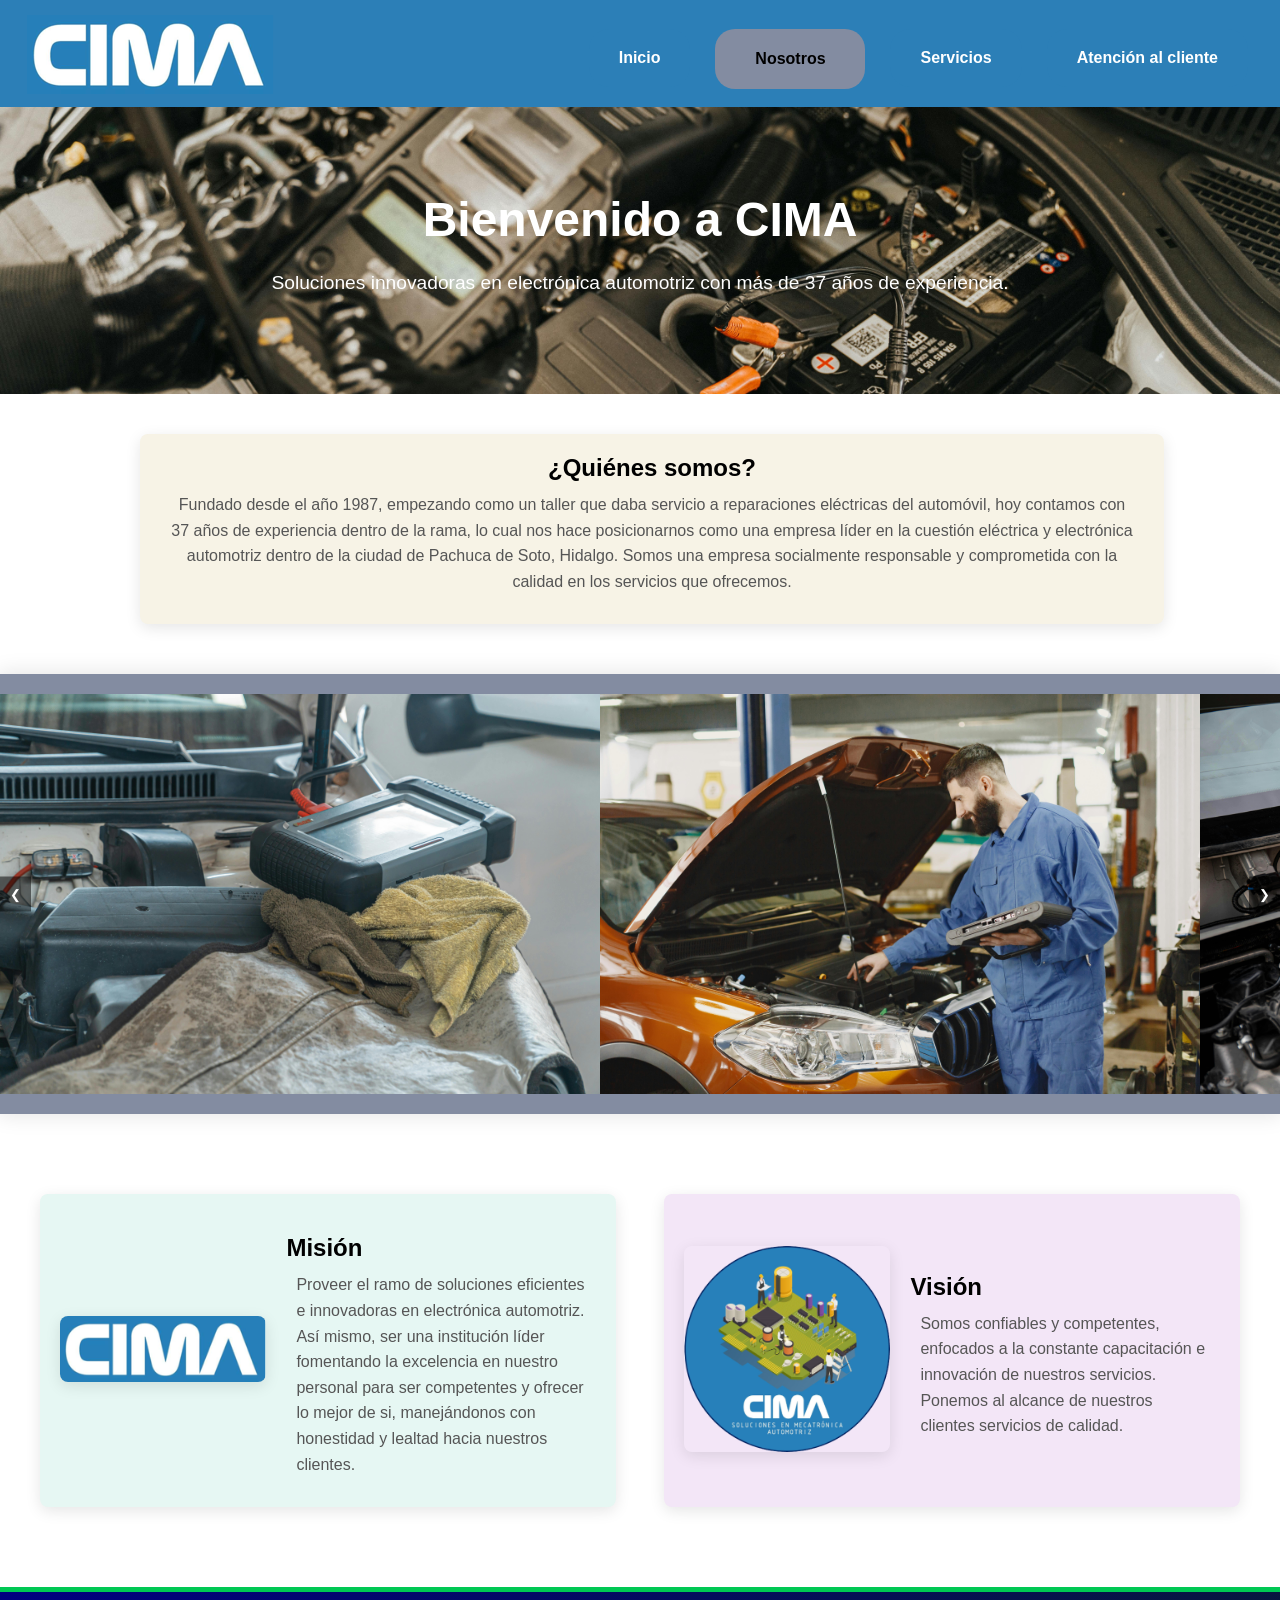
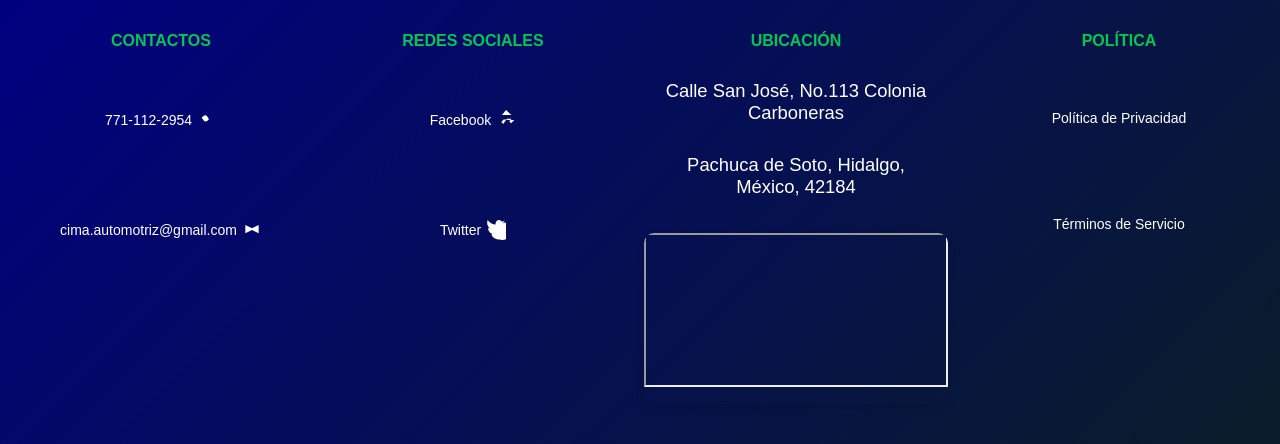
<file: html/nosotros.html>
<!DOCTYPE html>
<html lang="es">
<head>
    <meta charset="UTF-8">
    <meta name="viewport" content="width=device-width, initial-scale=1.0">
    <title>¿Quienes somos?</title>
    <link rel="icon" type="image/x-icon" href="../img/CIMA.png">
    <link rel="stylesheet" href="../public/css/main.css">
</head>
<body>
    <!-- Encabezado del sitio web con menú de navegación -->
    <header class="header__concepto">
        <nav>
            <h1>
                <img class="logo" src="../img/CIMA_logo.png" alt="CIMA">
            </h1>
            <ul>
                <li><a href="index.html">Inicio</a></li>
                <li><a href="nosotros.html" class="btn btn-cta">Nosotros</a></li>
                <li><a href="servicios.html">Servicios</a></li>
                <li><a href="contacto.html">Atención al cliente</a></li>
            </ul>
        </nav>
    </header>

    <!--Sección Hero-->
    <div class="hero">
        <h1>Bienvenido a CIMA</h1>
        <p>Soluciones innovadoras en electrónica automotriz con más de 37 años de experiencia.</p>
    </div>

     <!-- Sección de Quiénes Somos -->
    <div class="content-section-big about-us">
        <h3>¿Quiénes somos?</h3>
        <p>Fundado desde el año 1987, empezando como un taller que daba servicio a reparaciones eléctricas del automóvil, hoy contamos con 37 años de experiencia dentro de la rama, lo cual nos hace posicionarnos como una empresa líder en la cuestión eléctrica y electrónica automotriz dentro de la ciudad de Pachuca de Soto, Hidalgo. Somos una empresa socialmente responsable y comprometida con la calidad en los servicios que ofrecemos.</p>
    </div>

    <div class="container__razones">
        <div class="carousel-nosotros">
            <button class="prev" onclick="moveSlide(-1)">&#10094;</button>
            <div class="carousel-images-nosotros">
                <img src="../img/carrucel1.jpg" alt="Razón 1">
                <img src="../img/carrucel2.jpg" alt="Razón 2">
                <img src="../img/carrucel3.jpg" alt="Razón 3">
                <img src="../img/carrucel4.jpg" alt="Razón 4">
            </div>
            <button class="next" onclick="moveSlide(1)">&#10095;</button>
        </div>
    </div>
    
    <!--Misión y Visión-->
    <div class="container__section">
        <div class="content-section mission">
            <div class="image-container">
                <img src="../img/CIMA_logo.png" alt="Misión">
            </div>
            <div class="content-text">
                <h3>Misión</h3>
                <p>Proveer el ramo de soluciones eficientes e innovadoras en electrónica automotriz. Así mismo, ser una institución líder fomentando la excelencia en nuestro personal para ser competentes y ofrecer lo mejor de si, manejándonos con honestidad y lealtad hacia nuestros clientes.</p>
            </div>
        </div>

        <div class="content-section vision">
            <div class="image-container">
                <img src="../img/CIMA.png" alt="Visión">
            </div>
            <div class="content-text">
                <h3>Visión</h3>
                <p>Somos confiables y competentes, enfocados a la constante capacitación e innovación de nuestros servicios. Ponemos al alcance de nuestros clientes servicios de calidad.</p>
            </div>
        </div>
    </div>

    <!--Pie de Página-->
    <footer class="footer">
        <div class="footer-item">
            <h4>Contactos</h4>
            <a href="tel:7711122954" title="Llamar">771-112-2954<svg class="icon" xmlns="http://www.w3.org/2000/svg" viewBox="0 0 24 24"><path d="M6.62 10.79C5.51 10.21 5.54 8.72 6.78 8.02L8.9 6.74C9.64 6.15 10.88 6.27 11.55 7.04L13.57 9.48C14.3 10.24 14.18 11.58 13.43 12.17L11.3 13.46C10.56 14.05 9.33 13.94 8.64 13.28L7.48 11.78C6.87 10.97 6.69 10.12 6.62 10.79Z"></path></svg></a>
            <a href="mailto:cima.automotriz@gmail.com" title="Correo Electrónico">cima.automotriz@gmail.com <svg class="icon" xmlns="http://www.w3.org/2000/svg" viewBox="0 0 24 24"><path d="M12 12l8 4V6l-8 4-8-4v10l8-4z"></path></svg></a>
        </div>
    
        <div class="footer-item">
            <h4>Redes Sociales</h4>
            <a href="https://www.facebook.com/cimaelectronicaautomotriz" target="_blank" title="Facebook">Facebook<svg class="icon" xmlns="http://www.w3.org/2000/svg" viewBox="0 0 24 24"><path d="M22 12l-3.8 3.8-2.3-2.3 2.8-3.1H13V6h5.4L12 0 7.2 6H13v5.4H9.2l-2.8 3.1 2.3 2.3L12 12z"></path></svg></a>
            <a href="https://www.twitter.com/cima" target="_blank" title="Twitter">Twitter <svg class="icon" xmlns="http://www.w3.org/2000/svg" viewBox="0 0 24 24"><path d="M23 3a10 10 0 0 1-2.8.8A4.6 4.6 0 0 0 22.4 1a9.9 9.9 0 0 1-3.2 1.2A4.6 4.6 0 0 0 15.7 0C13.4 0 11.5 2 11.5 4.3c0 .4 0 .8.1 1.2C7.8 5.3 4.4 3.5 2 0c-.4 1.2-.6 2.4-.6 3.6 0 2.6 1.3 5 3.2 6.5a4.5 4.5 0 0 1-2.1-.6v.1c0 3.6 2.6 6.6 6 7.3a4.7 4.7 0 0 1-2.1.1c1.5 4.4 5.7 6.4 9.7 6.4A9.9 9.9 0 0 0 23 3z"></path></svg></a>
        </div>
    
        <div class="footer-item">
            <h4>Ubicación</h4>
            <p>Calle San José, No.113 Colonia Carboneras</p>
            <p>Pachuca de Soto, Hidalgo, México, 42184</p>
            <div class="map-container">
                <iframe
                    src="https://www.google.com/maps/embed?pb=!4v1735400915506!6m8!1m7!1s8UKXbDCVjy1doTYtyqabMg!2m2!1d20.09228890807418!2d-98.70530082786382!3f333.65449164765414!4f-0.5329092454161355!5f0.7820865974627469" 
                    allowfullscreen=""
                    loading="lazy"
                    referrerpolicy="no-referrer-when-downgrade">
                </iframe>
            </div>
        </div>
           
    
        <div class="footer-item">
            <h4>Política</h4>
            <a href="politica.html" title="Política de Privacidad">Política de Privacidad</a>
            <a href="terminos.html" title="Términos de Servicio">Términos de Servicio</a>
        </div>
    </footer>
    <script src="../html/js/carrucel-nosotros.js"></script>
</body>
</html>
</file>
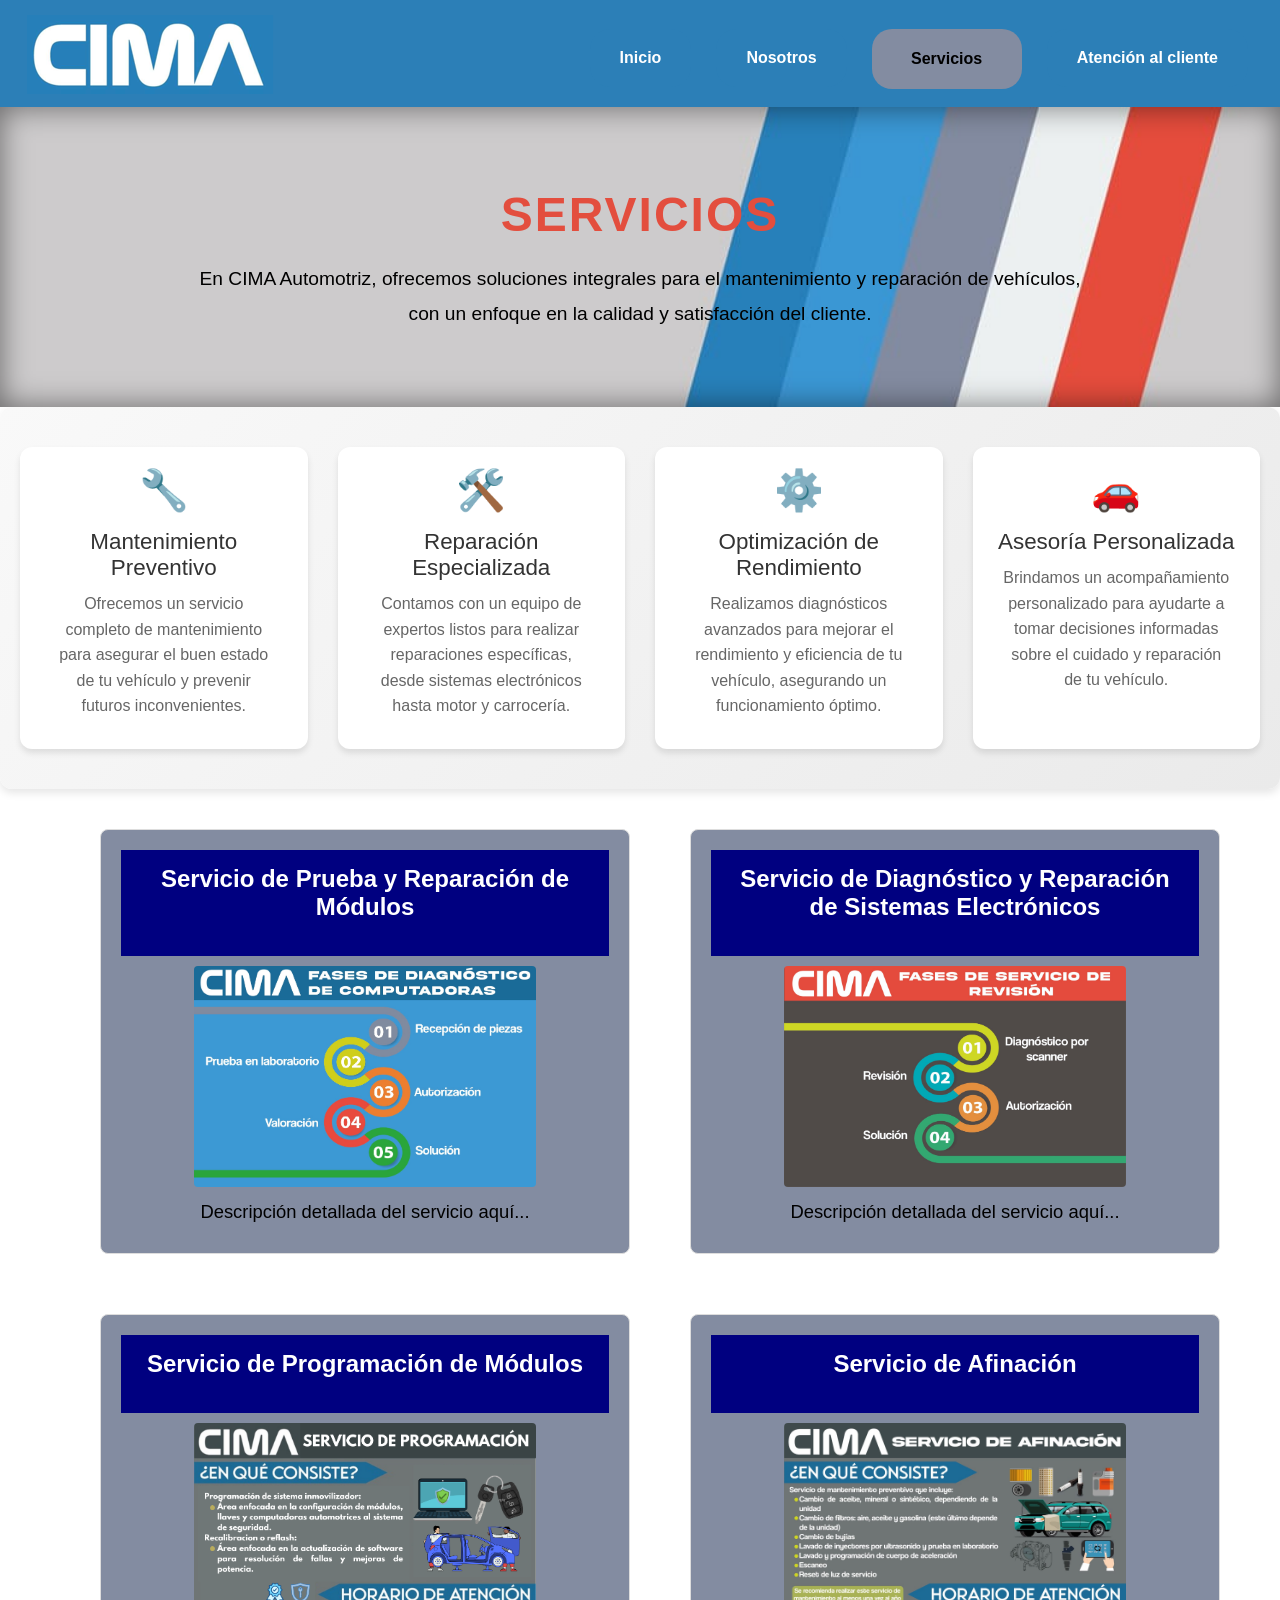
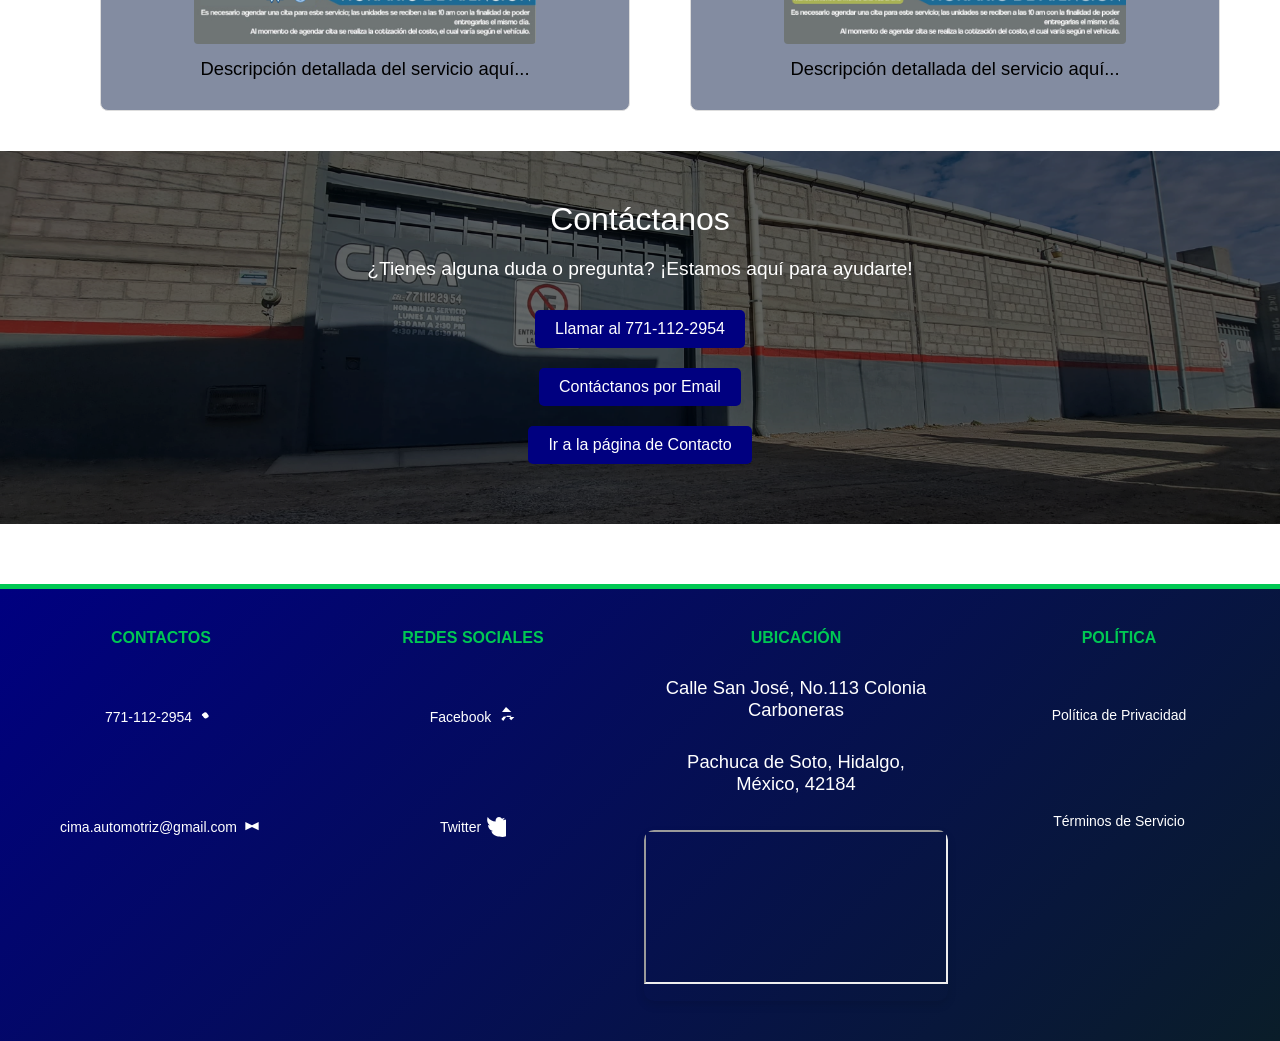
<file: html/servicios.html>
<!DOCTYPE html> 
<html lang="es">
<head>
    <meta charset="UTF-8">
    <meta name="viewport" content="width=device-width, initial-scale=1.0">
    <title>Servicios</title>
    <link rel="icon" type="image/x-icon" href="../img/CIMA.png">
    <link rel="stylesheet" href="../public/css/main.css">
</head>
<body>
    <!-- Encabezado del sitio web con menú de navegación -->
    <header class="header__concepto">
        <nav>
            <h1>
                <img class="logo" src="../img/CIMA_logo.png" alt="CIMA Logo">
            </h1>
            <ul>
                <li><a href="index.html">Inicio</a></li>
                <li><a href="nosotros.html">Nosotros</a></li>
                <li><a href="servicios.html" class="btn btn-cta">Servicios</a></li>
                <li><a href="contacto.html">Atención al cliente</a></li>
            </ul>
        </nav>
    </header>
    
    <!-- Sección de descripción de los servicios -->
    <section class="descripcion-servicios">
        <h2>Servicios</h2>
        <p>En CIMA Automotriz, ofrecemos soluciones integrales para el mantenimiento y reparación de vehículos, con un enfoque en la calidad y satisfacción del cliente.</p>
    </section>

    <!-- Individuales con íconos y breves descripciones -->
    <div class="values">
        <div class="value-item">
            <div class="value-icon">🔧</div>
            <h4>Mantenimiento Preventivo</h4>
            <p>Ofrecemos un servicio completo de mantenimiento para asegurar el buen estado de tu vehículo y prevenir futuros inconvenientes.</p>
        </div>
        <div class="value-item">
            <div class="value-icon">🛠️</div>
            <h4>Reparación Especializada</h4>
            <p>Contamos con un equipo de expertos listos para realizar reparaciones específicas, desde sistemas electrónicos hasta motor y carrocería.</p>
        </div>
        <div class="value-item">
            <div class="value-icon">⚙️</div>
            <h4>Optimización de Rendimiento</h4>
            <p>Realizamos diagnósticos avanzados para mejorar el rendimiento y eficiencia de tu vehículo, asegurando un funcionamiento óptimo.</p>
        </div>
        <div class="value-item">
            <div class="value-icon">🚗</div>
            <h4>Asesoría Personalizada</h4>
            <p>Brindamos un acompañamiento personalizado para ayudarte a tomar decisiones informadas sobre el cuidado y reparación de tu vehículo.</p>
        </div>
    </div>
    
    <section class="apartados-servicios">
        <div class="apartado-modulos" data-modal="modal1">
            <div class="header-content">
                <h1>Servicio de Prueba y Reparación de Módulos</h1>
            </div>
            <div class="imagen-servicios">
                <img src="../img/diagnostico_compu.jpg" alt="Servicio 1">
            </div>
            <p>Descripción detallada del servicio aquí...</p>
        </div>
    
        <div class="apartado-modulos" data-modal="modal2">
            <div class="header-content">
                <h1>Servicio de Diagnóstico y Reparación de Sistemas Electrónicos</h1>
            </div>
            <div class="imagen-servicios">
                <img src="../img/revisión.jpg" alt="Servicio 3">
            </div>
            <p>Descripción detallada del servicio aquí...</p>
        </div>
    
        <div class="apartado-modulos" data-modal="modal3">
            <div class="header-content">
                <h1>Servicio de Programación de Módulos</h1>
            </div>
            <div class="imagen-servicios">
                <img src="../img/programacion.png" alt="Servicio 2" width="60%">
            </div>
            <p>Descripción detallada del servicio aquí...</p>
        </div>
    
        <div class="apartado-modulos" data-modal="modal4">
            <div class="header-content">
                <h1>Servicio de Afinación</h1>
            </div>
            <div class="imagen-servicios">
                <img src="../img/afinacion.jpg" alt="Servicio 4" width="60%">
            </div>
            <p>Descripción detallada del servicio aquí...</p>
        </div>
    </section>

    <!-- Modales de los distintos servicios -->
    <div id="modal1" class="modal">
        <div class="modal-content">
            <div class="header-content">
            <h1>Servicio de Prueba y Reparación de Módulos</h1>
            </div>
            <h1>Fases de Diagnóstico de Computadoras</h1>
            <div class="content">
            <div class="step">
                <div class="circle">01</div>
                <span>Recepción de piezas</span>
            </div>
            <div class="step">
                <div class="circle">02</div>
                <span>Prueba en laboratorio</span>
            </div>
            <div class="step">
                <div class="circle">03</div>
                <span>Autorización</span>
            </div>
            <div class="step">
                <div class="circle">04</div>
                <span>Valoración</span>
            </div>
            <div class="step">
                <div class="circle">05</div>
                <span>Solución</span>
            </div>
            </div>
            <div class="imagenes-servicios">
            <img src="../img/modulos.jpg" alt="Servicio 1">
            <img src="../img/modulos2.jpg" alt="Servicio 2">
            </div>
        <button class="close-modal">Cerrar</button>
        </div>
    </div>
    
    <div id="modal2" class="modal">
        <div class="modal-content">
            <div class="header-content">
                <h1>Servicio de Diagnóstico y Reparación de Sistemas Electrónicos</h1>
            </div>
            <h1>Fases de Servicio de Revisión</h1>
            <div class="content">
                <div class="step-dos">
                    <div class="circle">01</div>
                    <span>Diagnóstico de scanner</span>
                </div>
                <div class="step-dos">
                    <div class="circle">02</div>
                    <span>Revisión</span>
                </div>
                <div class="step-dos">
                    <div class="circle">03</div>
                    <span>Autorización</span>
                </div>
                <div class="step-dos">
                    <div class="circle">04</div>
                    <span>Solución</span>
                </div>
            </div>
            <div class="imagenes-servicios">
                <img src="../img/escaneo.jpg" alt="Servicio 3">
                <img src="../img/servicio-revisión.jpg" alt="Servicio 3">
            </div>
            <button class="close-modal">Cerrar</button>
        </div>
    </div>

    <div id="modal3" class="modal">
        <div class="modal-content">
            <div class="header-content">
                <h1>Servicio de Programación de Módulos</h1>
            </div>
            <img src="../img/programacion.png" alt="Servicio 2" width="60%">
            <button class="close-modal">Cerrar</button>
        </div>
    </div>

    <div id="modal4" class="modal">
        <div class="modal-content">
            <div class="header-content">
                <h1>Servicio de Afinación</h1>
            </div>
            <img src="../img/afinacion.jpg" alt="Servicio 4" width="60%">
            <button class="close-modal">Cerrar</button>
        </div>
    </div>
    
    <section class="contacto-servicios"> 
        <h4>Contáctanos</h4>
        <p>¿Tienes alguna duda o pregunta? ¡Estamos aquí para ayudarte!</p>
        <a href="tel:7711122954" class="llamar">Llamar al 771-112-2954</a>
        <a href="mailto:cima.automotriz@gmail.com" class="contactar">Contáctanos por Email</a> <!-- Botón de email -->
        <a href="contacto.html" class="boton-contacto">Ir a la página de Contacto</a> <!-- Nuevo botón -->
    </section>
    
    <!-- Pie de Página -->
    <footer class="footer">
        <div class="footer-item">
            <h4>Contactos</h4>
            <a href="tel:7711122954" title="Llamar">771-112-2954<svg class="icon" xmlns="http://www.w3.org/2000/svg" viewBox="0 0 24 24"><path d="M6.62 10.79C5.51 10.21 5.54 8.72 6.78 8.02L8.9 6.74C9.64 6.15 10.88 6.27 11.55 7.04L13.57 9.48C14.3 10.24 14.18 11.58 13.43 12.17L11.3 13.46C10.56 14.05 9.33 13.94 8.64 13.28L7.48 11.78C6.87 10.97 6.69 10.12 6.62 10.79Z"></path></svg></a>
            <a href="mailto:cima.automotriz@gmail.com" title="Correo Electrónico">cima.automotriz@gmail.com <svg class="icon" xmlns="http://www.w3.org/2000/svg" viewBox="0 0 24 24"><path d="M12 12l8 4V6l-8 4-8-4v10l8-4z"></path></svg></a>
        </div>
    
        <div class="footer-item">
            <h4>Redes Sociales</h4>
            <a href="https://www.facebook.com/cimaelectronicaautomotriz" target="_blank" title="Facebook">Facebook<svg class="icon" xmlns="http://www.w3.org/2000/svg" viewBox="0 0 24 24"><path d="M22 12l-3.8 3.8-2.3-2.3 2.8-3.1H13V6h5.4L12 0 7.2 6H13v5.4H9.2l-2.8 3.1 2.3 2.3L12 12z"></path></svg></a>
            <a href="https://www.twitter.com/cima" target="_blank" title="Twitter">Twitter <svg class="icon" xmlns="http://www.w3.org/2000/svg" viewBox="0 0 24 24"><path d="M23 3a10 10 0 0 1-2.8.8A4.6 4.6 0 0 0 22.4 1a9.9 9.9 0 0 1-3.2 1.2A4.6 4.6 0 0 0 15.7 0C13.4 0 11.5 2 11.5 4.3c0 .4 0 .8.1 1.2C7.8 5.3 4.4 3.5 2 0c-.4 1.2-.6 2.4-.6 3.6 0 2.6 1.3 5 3.2 6.5a4.5 4.5 0 0 1-2.1-.6v.1c0 3.6 2.6 6.6 6 7.3a4.7 4.7 0 0 1-2.1.1c1.5 4.4 5.7 6.4 9.7 6.4A9.9 9.9 0 0 0 23 3z"></path></svg></a>
        </div>
    
        <div class="footer-item">
            <h4>Ubicación</h4>
            <p>Calle San José, No.113 Colonia Carboneras</p>
            <p>Pachuca de Soto, Hidalgo, México, 42184</p>
            <div class="map-container">
                <iframe
                    src="https://www.google.com/maps/embed?pb=!4v1735400915506!6m8!1m7!1s8UKXbDCVjy1doTYtyqabMg!2m2!1d20.09228890807418!2d-98.70530082786382!3f333.65449164765414!4f-0.5329092454161355!5f0.7820865974627469" 
                    allowfullscreen=""
                    loading="lazy"
                    referrerpolicy="no-referrer-when-downgrade">
                </iframe>
            </div>
        </div>
           
    
        <div class="footer-item">
            <h4>Política</h4>
            <a href="politica.html" title="Política de Privacidad">Política de Privacidad</a>
            <a href="terminos.html" title="Términos de Servicio">Términos de Servicio</a>
        </div>
    </footer>

    <script src="../html/js/modales.js"></script>
</body>
</html>
</file>
<file: public/css/main.css>
@charset "UTF-8";
/* Estilo por defecto del botón */
#toggleButton {
  position: fixed;
  top: 10px;
  right: 10px;
  z-index: 9999;
  padding: 10px 20px;
  background-color: #007bff;
  color: #fff;
  border: none;
  cursor: pointer;
}

/* Define las clases para los temas */
.grayscale-theme {
  --primary-color: #808080;
  --secondary-color: #A9A9A9;
  --navy-color: #696969;
  --terciary-color: #F5F5F5;
  --error: #B22222;
  --font-color: #000000;
  --turqueza: #00CED1;
}

.colors-theme {
  --primary-color: #42052D;
  --secondary-color: #767FA7;
  --navy-color: #2c7fb7;
  --terciary-color: white;
  --error: #8A1B1B;
  --font-color: #D9D9D9;
  --turqueza: #55B4B0;
}

.btn.btn-cta {
  width: 150px;
  height: 60px;
  margin-bottom: 200px;
  background-color: #838ca1;
  color: #000000;
  border-radius: 20px;
  padding: 20px 30px;
  margin: 10px;
  text-align: center;
  display: flex;
  align-items: center;
  justify-content: space-around;
  font-weight: bolder;
}
.btn.btn-cta:hover {
  background-color: #2c7fb7;
  color: #FFFFFF;
  border-radius: 20px;
  padding: 20px 30px;
  margin: 10px;
  text-align: center;
  display: flex;
  align-items: center;
  justify-content: space-around;
  font-weight: bolder;
  box-shadow: 0 2px 10px 0 rgba(223, 219, 219, 0.6);
}
.btn:hover {
  background-color: #2c7fb7;
  color: #FFFFFF;
  border-radius: 20px;
  padding: 20px 30px;
  margin: 10px;
  text-align: center;
  display: flex;
  align-items: center;
  justify-content: space-around;
  font-weight: bolder;
  box-shadow: 0 2px 10px 0 rgba(223, 219, 219, 0.6);
}

.btn.btn-cta__segundo {
  width: 230px;
  height: 60px;
  margin-bottom: 200px;
  background-color: #838ca1;
  color: #000000;
  border-radius: 20px;
  padding: 20px 30px;
  margin: 10px;
  text-align: center;
  display: flex;
  align-items: center;
  justify-content: space-around;
  font-weight: bolder;
}
.btn.btn-cta__segundo:hover {
  background-color: #2c7fb7;
  color: #FFFFFF;
  border-radius: 20px;
  padding: 20px 30px;
  margin: 10px;
  text-align: center;
  display: flex;
  align-items: center;
  justify-content: space-around;
  font-weight: bolder;
  box-shadow: 0 2px 10px 0 rgba(223, 219, 219, 0.6);
}

* {
  padding: 0;
  margin: 0;
  box-sizing: border-box;
}

body {
  background-color: var(--secundario);
  font-family: Arial, Helvetica, sans-serif;
}

a {
  color: #e34e3e;
  text-decoration: none;
  margin: 40px 30px;
  padding: auto 20px;
}

p {
  font-weight: lighter;
  font-size: 18.4px;
  margin: 10px 10px;
}

img {
  text-align: center;
}

h1 {
  font-weight: bolder;
  font-size: 32px;
  text-align: center;
  padding: 5px;
}

.titulo {
  font-weight: bolder;
  font-size: 32px;
  text-align: left;
  padding: 5px;
  margin: 10px 40px;
}

.titulo__comentarios {
  font-weight: bolder;
  font-size: 32px;
  text-align: left;
  padding: 5px;
  margin: 10px 5px;
}

h2 {
  font-weight: bolder;
  font-size: 48px;
}

h3 {
  font-weight: lighter;
  font-size: 32px;
}

h4 {
  font-weight: lighter;
  font-size: 24px;
  text-align: center;
}

h5 {
  font-weight: lighter;
  font-size: 16px;
  text-align: center;
}

h6 {
  font-weight: lighter;
  font-size: 25.6px;
  padding: 50px 30px 20px 50px;
  text-align: center;
  color: #e34e3e;
}

h7 {
  font-weight: lighter;
  color: #000080;
  font-size: 28px;
  text-align: center;
}

.titulo__h3 {
  text-align: center;
}

ul {
  padding: 0;
  margin: 0;
  list-style: none;
  display: flex;
  gap: 5px;
}
ul li {
  text-align: right;
}
ul li a {
  background-color: #2c7fb7;
  color: #FFFFFF;
  border-radius: 20px;
  padding: 20px 30px;
  margin: 10px;
  text-align: center;
  display: flex;
  align-items: center;
  justify-content: space-around;
  font-weight: bolder;
}
ul li a:hover {
  background-color: #000080;
  color: #FFFFFF;
  border-radius: 20px;
  padding: 20px 30px;
  margin: 10px;
  text-align: center;
  display: flex;
  align-items: center;
  justify-content: space-around;
  box-shadow: 0 2px 10px 0 rgba(223, 219, 219, 0.6);
}

header {
  padding: 10px 22px 0px 22px;
}
header nav {
  display: flex;
  align-items: center;
  justify-content: space-between;
  height: 100%;
}

.header__concepto {
  background-color: #2c7fb7;
}

.header__index {
  background-color: #2c7fb7;
}

.nav {
  display: flex;
  align-items: center;
  justify-content: space-between;
  height: 100%;
}

.letras {
  margin: 10px;
}

.letras__index {
  margin: 20px 0px 50px 0px;
}

.row {
  display: flex;
  align-items: center;
  padding: 35px;
}

.columna {
  display: grid;
  grid-column: auto;
  align-items: center;
}

.m-auto {
  margin: 0 auto;
}

.logo__texto {
  text-align: center;
  color: #e34e3e;
  margin: 20px 50px 20px;
}

/* Contenedor principal */
.container {
  position: relative;
  width: 100%;
  display: flex;
  justify-content: center;
  align-items: center;
  overflow: hidden;
}

/* Contenido superpuesto */
.content-overlay {
  position: absolute;
  top: 50%;
  left: 50%;
  transform: translate(-50%, -50%);
  color: white;
  text-align: center;
  z-index: 2;
  text-shadow: 1px 1px 5px rgba(0, 0, 0, 0.7);
}

.container::before {
  content: "";
  position: absolute;
  top: 0;
  left: 0;
  width: 100%;
  height: 100%;
  background-color: rgba(0, 0, 0, 0.3);
  z-index: 1;
}

.logo__cima img {
  width: 150px;
  height: auto;
}

.letras__index h3,
.letras__index h2,
.letras__index p {
  margin: 0.2em 0;
}

/* Ajustes de responsividad */
@media (max-width: 768px) {
  .letras__index h2 {
    font-size: 1.5rem;
  }
  .letras__index h3 {
    font-size: 1.2rem;
  }
  .logo__cima img {
    width: 100px;
  }
}
.container__razones {
  background-color: #838ca1;
  margin-bottom: 15px;
  padding: 20px 0px;
  width: auto;
  height: auto;
  box-shadow: 0 0 20px 2px rgba(0, 0, 0, 0.1);
  background-size: 100% 100%;
}

.container__razonesdos {
  margin: 50px auto;
  padding: 40px;
  text-align: center;
  background-color: #f9f9f9;
  border-radius: 10px;
  box-shadow: 0 4px 10px rgba(0, 0, 0, 0.1);
}

.titulo__razones {
  font-size: 2rem;
  color: #333;
  margin-bottom: 20px;
  font-weight: bold;
}

.razones {
  display: flex;
  justify-content: space-around;
  gap: 5px;
  margin-top: 20px;
}

.razon {
  flex: 1;
  max-width: 300px;
  text-align: center;
  padding: 15px;
  background-color: #ffffff;
  border-radius: 10px;
  box-shadow: 0 2px 8px rgba(0, 0, 0, 0.1);
}

.icono {
  margin-bottom: 15px;
}

.icono-img {
  width: 60px;
  height: auto;
}

.razon h3 {
  font-size: 1.5rem;
  color: #007BFF;
  margin-bottom: 10px;
}

.razon p {
  font-size: 1rem;
  color: #555;
  line-height: 1.5;
}

/* Ajustes de responsividad */
@media (max-width: 768px) {
  .razones {
    flex-direction: column;
    align-items: center;
  }
  .razon {
    max-width: 90%;
    margin-bottom: 20px;
  }
}
.container__contacto {
  background-image: url(../../img/PORTADA.jpg);
  background-size: 100% 100%;
}

.container__derechos {
  background-color: #FFFFFF;
  margin-top: 20px;
  height: 30px;
}

.container__testigos {
  text-align: center;
}

.contenedor__visitanos {
  display: flex;
  flex-direction: row;
  gap: 5px;
  align-items: flex-start;
  justify-content: space-between;
  margin: 20px 0;
}

.imagen__visitanos {
  flex: 1;
  margin-left: 70px;
  margin-top: 30px;
  max-width: 40%;
}

.imagen__visitanos img {
  border-radius: 8px; /* Bordes redondeados */
  box-shadow: 0 4px 6px rgba(0, 0, 0, 0.1); /* Sombra sutil */
}

/* TESTIGOS */
.titulo__testigos {
  padding: 30px;
  background-color: #000080;
}

.container__testigos h2 {
  font-size: 2rem;
  color: #FFFFFF;
}

.testigos__grid {
  flex: 2;
  max-width: 55%; /* El grid ocupa 55% del espacio */
  display: flex;
  flex-direction: column;
  gap: 15px;
}

.testigo__amarillo {
  display: flex; /* Esto coloca la imagen y el contenido lado a lado */
  align-items: center; /* Centra el contenido verticalmente */
}

.testigo__icon {
  border-top-right-radius: 30%; /* Borde superior derecho semicircular */
  border-bottom-right-radius: 30%; /* Borde inferior derecho semicircular */
  margin-right: 20px; /* Espacio entre la imagen y el contenido */
  width: 250px; /* Ajusta el tamaño de la imagen */
  height: auto;
}

.testigo__content {
  flex: 1; /* Ocupa el espacio restante */
}

/* Contenedor principal de cada testigo */
.testigo {
  background-color: #f9f9f9;
  border: 1px solid #ccc;
  border-radius: 10px;
  width: 100%;
  max-width: auto;
  text-align: center;
  position: relative;
  cursor: pointer;
  box-shadow: 0 4px 6px rgba(0, 0, 0, 0.1);
  margin: 5px 20px;
}

.content-section-testigo {
  width: 80%;
  padding: 20px;
  border-radius: 8px;
  background-color: #fff;
  box-shadow: 0 4px 15px rgba(0, 0, 0, 0.1);
  transition: transform 0.3s ease;
}

.content-section-testigo:hover {
  transform: translateY(-10px);
}

/* Imagen principal de cada testigo */
.testigo__image {
  width: 100%;
  height: auto;
  border-bottom: 1px solid #ccc;
  border-radius: 10px 10px 0 0;
  -o-object-fit: cover;
     object-fit: cover;
}

/* Contenido visible del testigo */
.testigo__content {
  padding: 15px;
}

.testigo h3 {
  font-size: 1.5rem;
  color: #444;
  margin-bottom: 10px;
}

.testigo p {
  font-size: 1rem;
  color: #666;
  line-height: 1.5;
}

/* Detalle desplegable */
.testigo__detalle {
  display: grid;
  grid-template-columns: repeat(2, 1fr); /* Dos columnas con el mismo ancho */
  gap: 20px; /* Espaciado entre los elementos */
  max-height: 0;
  overflow: hidden;
  transition: max-height 0.3s ease-in-out;
  background: #f0f0f0;
  border-top: 1px solid #ccc;
  padding: 0 15px;
  height: auto;
}

/* Estilo para los detalles desplegables */
.testigo.open .testigo__detalle {
  max-height: none; /* El contenedor se expande según el contenido */
  padding: 15px;
}

/* Tarjeta individual dentro del detalle */
.testigo__detalle .testigo__card {
  background: #ffffff;
  padding: 10px;
  border-radius: 8px;
  text-align: center;
  box-shadow: 0 4px 6px rgba(0, 0, 0, 0.1);
  margin: 10px 0;
}

.testigo__card-icon {
  width: 75px;
  height: 70px;
  margin-bottom: 10px;
  border-radius: 40%;
}

/*CONTACTO RÁPIDO*/
/* Estilo del contenedor de contacto rápido */
.contacto-rapido {
  background-color: #f9f9f9;
  border: 2px solid #ccc;
  border-radius: 10px;
  margin: 320px auto;
  text-align: center;
  box-shadow: 0 4px 6px rgba(0, 0, 0, 0.1);
  max-width: 800px;
}

/* Estilo del título */
.contacto-rapido h3 {
  font-size: 24px;
  font-weight: bold;
  color: #333;
  margin-bottom: 10px;
}

/* Estilo del párrafo */
.contacto-rapido p {
  font-size: 16px;
  color: #555;
  margin: 0;
}

/* Estilo de los enlaces */
.contacto-rapido a {
  color: #2c7fb7;
  text-decoration: none;
  font-weight: bold;
  transition: color 0.3s ease;
}

.contacto-rapido a:hover {
  color: #2c7fb7;
  text-decoration: underline;
}

/*SECCIÓN DE CARUSEL*/
.carousel {
  position: relative;
  width: 100%;
  overflow: hidden;
  box-shadow: 0 4px 10px rgba(0, 0, 0, 0.1);
}

.carousel-images {
  display: flex;
  transition: transform 0.5s ease-in-out;
}

.carousel-images img {
  width: 100%;
  flex-shrink: 0;
}

.carousel-indicators {
  position: absolute;
  bottom: 15px;
  left: 50%;
  transform: translateX(-50%);
  display: flex;
  gap: 10px;
}

.indicator {
  width: 10px;
  height: 10px;
  background-color: #ccc;
  border-radius: 50%;
  cursor: pointer;
  transition: background-color 0.3s;
}

.indicator.active {
  background-color: #007BFF;
}

/* Hero Section Styles */
.hero {
  background: url("../../img/carrucel4.jpg") no-repeat center center/cover;
  color: white;
  text-align: center;
  padding: 80px 20px;
  display: flex;
  flex-direction: column;
  justify-content: center;
  align-items: center;
  position: relative;
}

.hero h1 {
  font-size: 3rem;
  margin: 0;
}

.hero p {
  font-size: 1.2rem;
  margin: 20px 0;
}

.hero .btn-cta {
  background: #00c853;
  color: white;
  padding: 10px 20px;
  border: none;
  border-radius: 5px;
  text-decoration: none;
  font-size: 1rem;
  transition: background 0.3s ease;
}

.hero .btn-cta:hover {
  background: #00c853;
}

/*SERVICIOS*/
/* Descripción de los servicios */
.descripcion-servicios {
  text-align: center;
  height: 300px;
  background-image: url(../../img/PORTADA.jpg);
  background-size: cover;
  background-position: center;
  padding: 80px 20px;
  position: relative;
  width: 100%;
  color: white; /* Asegura que el texto sea visible sobre la imagen */
  box-shadow: inset 0 0 30px rgba(0, 0, 0, 0.5); /* Sombra interna para mejorar contraste */
}

.descripcion-servicios h2 {
  font-size: 3rem;
  margin-bottom: 20px;
  font-weight: 700;
  text-transform: uppercase;
  letter-spacing: 2px;
  color: #e34e3e;
}

.descripcion-servicios p {
  font-size: 1.2rem;
  line-height: 1.8;
  max-width: 900px;
  margin: 0 auto;
  color: #000000;
}

/* Apartados de los servicios */
.apartado-modulos {
  padding: 20px;
  text-align: center;
  background-color: #f3e6f7;
  margin: 20px;
}

.fases {
  display: flex;
  flex-direction: row;
  margin-bottom: 20px;
  margin: 0px 180px;
}

.fases h2 {
  font-size: 1.5rem;
  margin-bottom: 10px;
}

.fases h1 {
  font-size: 1.2rem;
  margin: 10px 0;
  padding: 10px;
  color: white;
  border-radius: 5px;
}

/* Colores para cada fase */
.fases h1:nth-child(1) {
  background-color: #838ca1; /* Rojo */
}

.fases h1:nth-child(2) {
  background-color: yellow; /* Naranja */
}

.fases h1:nth-child(3) {
  background-color: #ff9800; /* Verde */
}

.fases h1:nth-child(4) {
  background-color: #f44336;
}

.fases h1:nth-child(5) {
  background-color: #4caf50;
}

/* Estilo para el contenedor de imágenes */
.imagenes-servicios {
  display: flex;
  justify-content: space-between;
  gap: 20px;
}

.imagenes-servicios img {
  width: 48%;
  height: auto;
  border-radius: 5px;
}

/* Descripción */
.descripcion {
  font-size: 1rem;
  color: #555;
  margin-top: 15px;
}

/* Sección de Misión, Visión y Quiénes Somos */
.container__section {
  background-color: #FFFFFF;
  display: flex;
  justify-content: space-between;
  margin: 80px 0;
  max-width: 1200px;
  margin: 80px auto;
}

.content-section {
  width: 48%; /* Reducimos el tamaño para ajustarlo mejor */
  padding: 20px;
  border-radius: 8px;
  background-color: #fff;
  box-shadow: 0 4px 15px rgba(0, 0, 0, 0.1);
  transition: transform 0.3s ease;
}

.content-section-big {
  width: 80%;
  padding: 20px;
  border-radius: 8px;
  background-color: #fff;
  box-shadow: 0 4px 15px rgba(0, 0, 0, 0.1);
  transition: transform 0.3s ease;
  text-align: center;
  margin: 40px 140px;
}

.content-section:hover {
  transform: translateY(-10px);
}

.content-section h3 {
  font-size: 24px;
  font-weight: 600;
  margin-bottom: 10px;
}

.content-section p {
  font-size: 16px;
  line-height: 1.6;
  color: #555;
}

.content-section-big h3 {
  font-size: 24px;
  font-weight: 600;
  margin-bottom: 10px;
}

.content-section-big p {
  font-size: 16px;
  line-height: 1.6;
  color: #555;
}

/* Estilo para cada sección */
.mission {
  background-color: #e6f7f3;
  display: flex;
  align-items: center; /* Alineamos el contenido verticalmente */
}

.vision {
  background-color: #f3e6f7;
  display: flex;
  align-items: center; /* Alineamos el contenido verticalmente */
}

.about-us {
  background-color: #f7f3e6;
  text-align: center; /* Centra el contenido */
  margin-bottom: 50px; /* Espaciado adicional si es necesario */
}

/* Imagen y texto en Misión y Visión */
.mission .image-container, .vision .image-container {
  width: 40%; /* Imagen ocupa el 40% */
  margin-right: 20px; /* Espacio entre la imagen y el texto */
}

.mission img, .vision img {
  width: 100%;
  border-radius: 8px;
  box-shadow: 0 4px 15px rgba(0, 0, 0, 0.1);
}

.mission .content-text, .vision .content-text {
  width: 60%; /* El texto ocupa el 60% */
}

/* Mejor separación de las imágenes y los textos */
.content-section h3 {
  margin-top: 20px; /* Espacio entre la imagen y el título */
}

.map-container {
  position: relative;
  overflow: hidden;
  border-radius: 10px;
  box-shadow: 0px 4px 10px rgba(0, 0, 0, 0.1);
  margin-top: 15px;
  max-width: 100%;
  height: 0;
  padding-bottom: 56.25%; /* Proporción 16:9 */
}

/* Contenedor principal del mapa */
.mapa-container {
  width: 100%;
  max-width: 1200px;
  margin: 20px auto;
  padding: 10px;
  border: 2px solid #ccc;
  border-radius: 10px;
  box-shadow: 0 4px 8px rgba(0, 0, 0, 0.2);
  background-color: #fff;
  text-align: center;
}

/* Título del mapa */
.map-title {
  font-size: 26px;
  font-weight: bold;
  margin-bottom: 10px;
  color: #333;
}

/* Estilo del mapa */
.map-frame {
  width: 100%;
  height: 400px;
  border: none;
  border-radius: 10px;
  overflow: hidden;
}

/* Botón de ubicación */
.location-button {
  display: inline-block;
  margin-top: 15px;
  padding: 10px 20px;
  font-size: 16px;
  font-weight: bold;
  color: #fff;
  background-color: #00c853;
  border: none;
  border-radius: 5px;
  cursor: pointer;
  text-decoration: none;
  transition: background-color 0.3s ease;
}

.location-button:hover {
  background-color: #000080;
}

/* Footer */
.footer {
  background: linear-gradient(135deg, #000080, #0A1D29);
  color: #fff;
  padding: 40px 20px;
  text-align: center;
  display: grid;
  grid-template-columns: repeat(4, 1fr);
  gap: 30px;
  border-top: 5px solid #00c853;
  margin-top: 60px;
  position: relative;
}

/* Elementos dentro del footer */
.footer-item {
  font-size: 14px;
  display: flex;
  flex-direction: column;
  align-items: center;
  gap: 10px;
}

.footer-item h4 {
  font-size: 16px;
  font-weight: 700;
  margin-bottom: 10px;
  color: #00c853;
  text-transform: uppercase;
}

/* Estilo para los enlaces */
.footer-item a {
  color: #FFFFFF;
  text-decoration: none;
  font-weight: 400;
  font-size: 14px;
  transition: color 0.3s ease, transform 0.3s ease;
  display: inline-flex;
  align-items: center;
  gap: 5px;
}

/* Efecto hover para los enlaces */
.footer-item a:hover {
  color: #00c853;
  transform: translateX(5px); /* Desplazamiento sutil al hacer hover */
}

/* Iconos */
.footer-item a .icon {
  width: 20px;
  height: 20px;
  fill: currentColor; /* Cambia el color según el texto */
  transition: transform 0.3s ease;
}

.footer-item a:hover .icon {
  transform: scale(1.2); /* Efecto de agrandado en los iconos */
}

/* Responsividad */
@media (max-width: 768px) {
  .footer {
    grid-template-columns: 1fr; /* Una sola columna en pantallas pequeñas */
    text-align: center;
  }
}
/*NOSOTROS*/
.container__razones {
  position: relative;
  max-width: 100%;
  margin: auto;
  overflow: hidden;
}

.carousel-nosotros {
  position: relative;
  display: flex;
  align-items: center;
}

.carousel-images-nosotros {
  display: flex;
  transition: transform 0.5s ease;
}

.carousel-images-nosotros img {
  width: 100%;
  max-width: 600px;
  display: block;
}

button {
  background-color: rgba(0, 0, 0, 0.5);
  color: white;
  border: none;
  padding: 10px;
  cursor: pointer;
  position: absolute;
  top: 50%;
  transform: translateY(-50%);
  z-index: 10;
}

.prev {
  left: 0;
}

.next {
  right: 0;
}

button:hover {
  background-color: rgba(0, 0, 0, 0.8);
}

/* Valores */
.values {
  display: grid;
  grid-template-columns: repeat(auto-fit, minmax(250px, 1fr));
  gap: 30px;
  background: linear-gradient(135deg, #F9F9F9, #EAEAEA);
  padding: 40px 20px;
  border-radius: 12px;
  box-shadow: 0 4px 8px rgba(0, 0, 0, 0.1);
}

.value-item {
  background: #FFFFFF;
  border-radius: 12px;
  padding: 20px;
  text-align: center;
  box-shadow: 0 4px 6px rgba(0, 0, 0, 0.1);
  transition: transform 0.3s ease, box-shadow 0.3s ease;
  position: relative;
  overflow: hidden;
}

.value-item:hover {
  transform: translateY(-10px);
  box-shadow: 0 8px 16px rgba(0, 0, 0, 0.2);
}

.value-item::before {
  content: "";
  position: absolute;
  top: 0;
  left: 50%;
  transform: translateX(-50%);
  width: 80px;
  height: 80px;
  background-color: #F39C12;
  border-radius: 50%;
  z-index: -1;
  opacity: 0.2;
}

.value-icon {
  font-size: 40px;
  color: #F39C12;
  margin-bottom: 15px;
}

.value-item h4 {
  font-size: 1.4rem;
  color: #333333;
  margin-bottom: 10px;
}

.value-item p {
  font-size: 1rem;
  color: #666666;
  line-height: 1.6;
}

/*IMAGEN CIMA, COMPUTADORAS*/
.header-content {
  background-color: #000080;
  padding: 10px 20px;
  display: flex;
  align-items: center;
}

.header-content h1 {
  color: #FFFFFF;
  font-size: 2rem;
  margin: 0;
  flex-grow: 1;
}

.content {
  padding: 20px;
  display: flex;
  flex-direction: row;
  justify-content: center;
  gap: 40px;
}

.step {
  display: flex;
  flex-direction: column;
  align-items: center;
}

.circle {
  width: 50px;
  height: 50px;
  border-radius: 50%;
  display: flex;
  justify-content: center;
  align-items: center;
  color: white;
  font-size: 1.5rem;
  font-weight: bold;
  margin-bottom: 10px;
  box-shadow: 0 2px 4px rgba(0, 0, 0, 0.3);
}

.step:nth-child(1) .circle {
  background-color: #7D7D7D;
}

.step:nth-child(2) .circle {
  background-color: #BFD300;
}

.step:nth-child(3) .circle {
  background-color: #FF7800;
}

.step:nth-child(4) .circle {
  background-color: #D92626;
}

.step:nth-child(5) .circle {
  background-color: #009C24;
}

/*STEP-dos*/
.step-dos {
  display: flex;
  flex-direction: column;
  align-items: center;
}

.step-dos:nth-child(1) .circle {
  background-color: #BFD300;
}

.step-dos:nth-child(2) .circle {
  background-color: #2c7fb7;
}

.step-dos:nth-child(3) .circle {
  background-color: #FF7800;
}

.step-dos:nth-child(4) .circle {
  background-color: #009C24;
}

.line {
  flex-grow: 1;
  height: 4px;
  background-color: #FFFFFF;
  margin-left: 10px;
}

.step span {
  text-align: center;
}

/*MODALES*/
.apartados-servicios {
  display: grid;
  grid-template-columns: 1fr 1fr;
  gap: 20px;
  padding: 20px;
  margin-left: 60px;
  max-width: 1200px;
}

.apartado-modulos {
  background: #838ca1;
  border: 1px solid #ddd;
  border-radius: 8px;
  padding: 20px;
  text-align: center;
  cursor: pointer;
  transition: transform 0.2s, box-shadow 0.2s;
}

.apartado-modulos:hover {
  transform: translateY(-5px);
  box-shadow: 0 4px 8px rgba(0, 0, 0, 0.1);
}

.header-content h1 {
  font-size: 18px;
  margin-bottom: 10px;
  color: #FFFFFF;
}

.imagenes-servicios img {
  max-width: 100%;
  height: auto;
  margin-top: 10px;
  border-radius: 4px;
}

.imagen-servicios img {
  max-width: 100%;
  width: 70%;
  height: auto;
  margin-top: 10px;
  border-radius: 4px;
}

/* Modales */
/* Diseño general del modal */
.modal {
  display: flex;
  justify-content: center;
  align-items: center;
  position: fixed;
  top: 0;
  left: 0;
  width: 100%;
  height: 100%;
  background-color: rgba(0, 0, 0, 0.8); /* Fondo semitransparente */
  z-index: 1000;
  visibility: hidden;
  opacity: 0;
  transition: opacity 0.3s ease, visibility 0.3s ease;
}

.modal.show {
  visibility: visible;
  opacity: 1;
}

.modal-content {
  background: #fff;
  border-radius: 10px;
  max-width: 90%;
  width: 1200px; /* Tamaño del modal */
  box-shadow: 0 5px 15px rgba(0, 0, 0, 0.3);
  text-align: center;
  overflow-y: auto;
  max-height: 90%; /* Para que no exceda la pantalla */
}

/* Título y pasos */
.header-content h1 {
  font-size: 1.5rem;
  margin-bottom: 20px;
}

.content .step {
  display: flex;
  align-items: center;
  margin: 10px 0;
}

.content .circle {
  width: 40px;
  height: 40px;
  background: #007bff;
  color: #fff;
  border-radius: 50%;
  display: flex;
  justify-content: center;
  align-items: center;
  font-size: 1rem;
  margin-right: 10px;
}

/* Imágenes centradas */
.imagenes-servicios {
  display: flex;
  justify-content: center;
  flex-wrap: wrap;
  gap: 20px;
  margin-top: 20px;
}

.imagenes-servicios img {
  max-width: 100%;
  height: auto;
  border-radius: 5px;
  box-shadow: 0 4px 6px rgba(0, 0, 0, 0.2);
}

/* Botón de cerrar */
.close-modal {
  margin-top: 200px;
  margin-right: 800px;
  padding: 10px 20px;
  background: #ff4b4b;
  color: #fff;
  border: none;
  border-radius: 5px;
  cursor: pointer;
}

.close-modal:hover {
  background: #ff0000;
}

/*CONTACTO*/
.contacto-servicios {
  position: relative;
  display: flex;
  flex-direction: column;
  align-items: center;
  justify-content: center;
  text-align: center;
  padding: 50px 20px;
  color: white;
  overflow: hidden;
}

.contacto-servicios::before {
  content: "";
  position: absolute;
  top: 0;
  left: 0;
  width: 100%;
  height: 100%;
  background-image: url("../../img/CIMA_foto.jpg"); /* Asegúrate de que la ruta sea correcta */
  background-repeat: no-repeat;
  background-position: center;
  background-size: cover;
  filter: brightness(50%); /* Reduce el brillo para dar un tono oscuro */
  z-index: -2; /* Coloca detrás del contenido */
}

.contacto-servicios::after {
  content: "";
  position: absolute;
  top: 0;
  left: 0;
  width: 100%;
  height: 100%;
  background-color: rgba(0, 0, 0, 0.2); /* Tono negro semitransparente */
  z-index: -1; /* Entre el contenido y la imagen */
}

/* Estilos para el contenido */
.contacto-servicios h4 {
  font-size: 2rem;
  margin-bottom: 10px;
}

.contacto-servicios p {
  font-size: 1.2rem;
  margin-bottom: 20px;
}

.contacto-servicios a {
  display: inline-block;
  margin: 10px;
  padding: 10px 20px;
  background-color: #000080; /* Color del botón */
  color: white;
  text-decoration: none;
  border-radius: 5px;
  transition: background-color 0.3s ease;
}

.contacto-servicios a:hover {
  background-color: #2c7fb7; /* Cambio de color al pasar el cursor */
}

/* Estilo principal del contenedor del chatbot */
.chatbot-container {
  display: flex;
  align-items: center; /* Alinea el contenido verticalmente */
  justify-content: center; /* Centra el contenido horizontalmente */
  margin-top: 40px;
  width: 100%;
}

/* CHATBOT*/
.chatbox {
  display: flex;
  flex-direction: column;
  height: 500px;
  width: 60%; /* Controla el ancho del chatbot */
  margin-right: 20px; /* Espacio entre el chat y la imagen */
  border: 1px solid #ccc;
  border-radius: 10px;
}

/* Estilo de la imagen del chatbot */
.chatbot-image img {
  width: 355px; /* Tamaño de la imagen */
  height: auto; /* Mantiene las proporciones de la imagen */
  margin-left: 15px;
}

/* Resto del estilo para el chat y mensajes */
.chatbox-header {
  background-color: #003366;
  color: white;
  padding: 10px;
  text-align: center;
  font-size: 18px;
  font-weight: bold;
}

.chatbox-messages {
  flex: 1;
  padding: 10px;
  overflow-y: auto;
  background-color: #f9f9f9;
}

.chatbox-input {
  display: flex;
  align-items: center; /* Asegura que el input y el botón estén alineados verticalmente */
  padding: 10px;
  border-top: 1px solid #ccc;
  background-color: #fff;
  width: 100%; /* Asegura que el contenedor ocupe todo el espacio disponible */
}

.chatbox-input input {
  flex: 1; /* Hace que el input ocupe todo el espacio disponible */
  padding: 10px;
  border: 1px solid #ccc;
  border-radius: 5px;
  font-size: 14px;
  margin: 0; /* Elimina márgenes para evitar desalineación */
}

.chatbox-input button {
  padding: 10px 15px;
  border: none;
  border-radius: 5px;
  background-color: #000080;
  color: white;
  font-size: 14px;
  cursor: pointer;
  margin-top: 300px;
}

/* Efecto hover */
.chatbox-input button:hover {
  background-color: #2c7fb7;
}

.chatbox-input {
  display: flex;
  align-items: center; /* Alinea verticalmente el botón y el input */
  padding: 10px;
  border-top: 1px solid #ccc;
  background-color: #fff;
  width: 100%;
}

.chatbox-input input {
  flex-grow: 1;
  padding: 10px;
  border: 1px solid #ccc;
  border-radius: 5px;
  font-size: 14px;
  margin: 0;
}

.chatbox-input button {
  padding: 10px 15px;
  border: none;
  border-radius: 5px;
  background-color: #000080;
  color: white;
  font-size: 14px;
  cursor: pointer;
  margin-left: 715px; /* Espacio entre el input y el botón */
  display: flex;
  align-items: end; /* Centra el texto del botón verticalmente */
}

.chatbox-messages {
  display: flex;
  flex-direction: column;
  gap: 10px;
}

.message {
  max-width: 70%;
  padding: 10px;
  border-radius: 10px;
  font-size: 14px;
  word-wrap: break-word;
  box-shadow: 0 2px 4px rgba(0, 0, 0, 0.1);
}

.user-message {
  background-color: #003366;
  color: white;
  align-self: flex-end;
  border-top-right-radius: 0;
}

.bot-message {
  background-color: #f1f1f1;
  color: black;
  align-self: flex-start;
  border-top-left-radius: 0;
}
</file>
